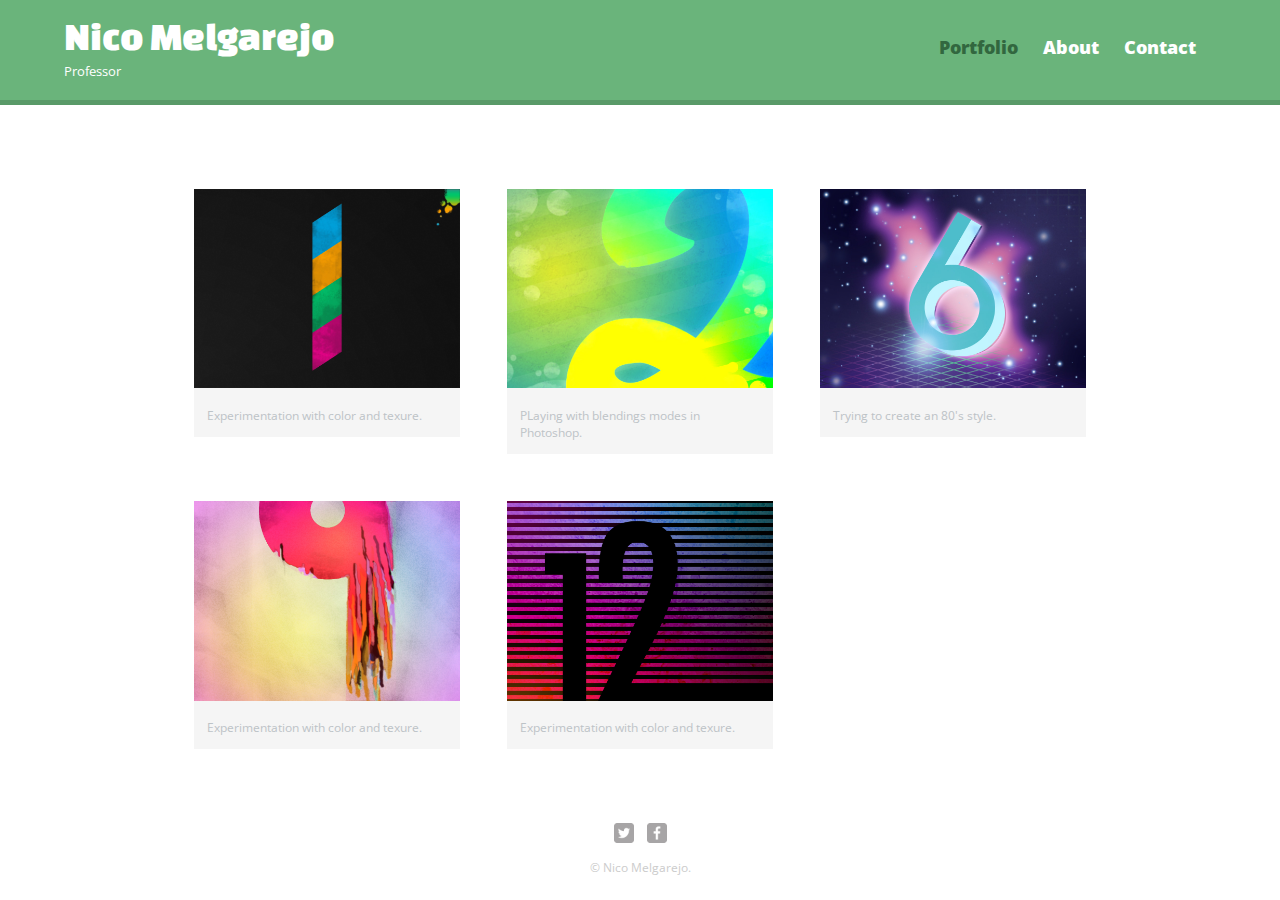
<file: index.html>
<!DOCTYPE html>

<html>
  <head>
    <meta charset="utf-8">
    <title>Nicolás | Professor 2022</title>
    <link rel="stylesheet" href="css/normalize.css">
        <link href='https://fonts.googleapis.com/css?family=Changa+One|Open+Sans:400italic,700italic,400,700' rel='stylesheet' type='text/css'>
    <link rel="stylesheet" href="css/main.css">
    <link rel="stylesheet" href="css/responsive.css">
    <meta name="viewport" content="width=device-width, initial-scale=1.0">

  </head>
  <body>
    <header>
      <a href="index.html" id="logo">
        <h1>Nico Melgarejo</h1>
        <h2>Professor</h2>
      </a>
      <nav>
        <ul>
          <li><a href="index.html" class="selected">Portfolio</a></li>
          <li><a href="about.html">About</a></li>
          <li><a href="contact.html">Contact</a></li>
        </ul>
      </nav>
    </header>
    <div id="wrapper">
      <section>
        <ul id="gallery">
          <li>
            <a href="img/numbers-01.jpg">
              <img src="img/numbers-01.jpg" alt="">
              <p>Experimentation with color and texure.</p>
            </a>
          </li>
           <li>
            <a href="img/numbers-02.jpg">
              <img src="img/numbers-02.jpg" alt="">
              <p>PLaying with blendings modes in Photoshop.</p>
            </a>
          </li>
           <li>
            <a href="img/numbers-06.jpg">
              <img src="img/numbers-06.jpg" alt="">
              <p>Trying to create an 80's style.</p>
            </a>
          </li>
           <li>
            <a href="img/numbers-09.jpg">
              <img src="img/numbers-09.jpg" alt="">
              <p>Experimentation with color and texure.</p>
            </a>
          </li>
           <li>
            <a href="img/numbers-12.jpg">
              <img src="img/numbers-12.jpg" alt="">
              <p>Experimentation with color and texure.</p>
            </a>
          </li>
        </ul>
      </section>
      <footer>
        <a href="http://twitter.com/naseroc"><img src="img/twitter-wrap.png" alt="Twitter Logo" class="social-icon"></a>
        <a href="http://facebook.com/naseroc"><img src="img/facebook-wrap.png" alt="Facebook Logo" class="social-icon"></a>
        <p>&copy; Nico Melgarejo.</p>
      </footer>
    </div>
  </body>
</html>
</file>
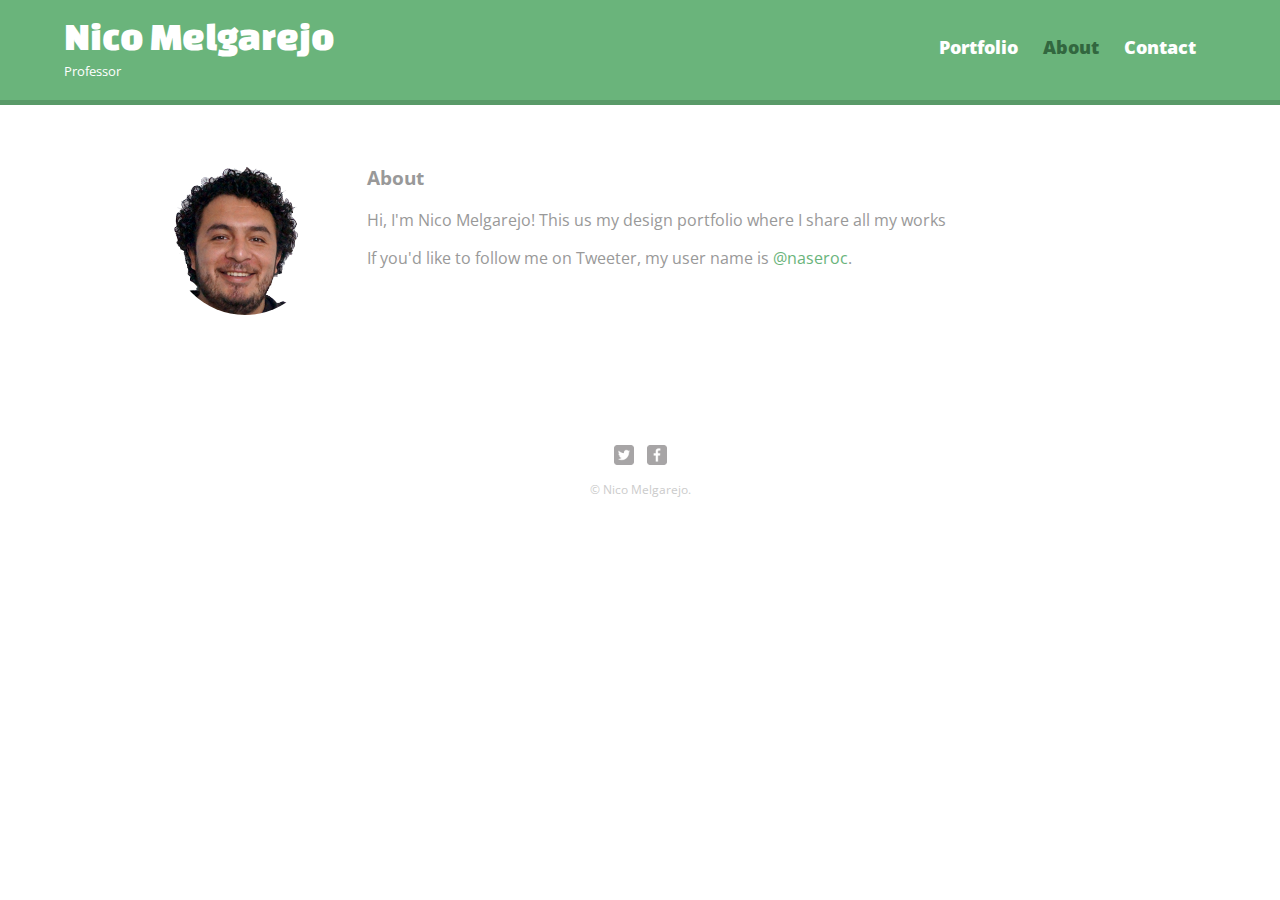
<file: about.html>
<!DOCTYPE html>

<html>
  <head>
    <meta charset="utf-8">
    <title>Nicolás | Professor </title>
    <link rel="stylesheet" href="css/normalize.css">
        <link href='https://fonts.googleapis.com/css?family=Changa+One|Open+Sans:400italic,700italic,400,700' rel='stylesheet' type='text/css'>
    <link rel="stylesheet" href="css/main.css">
    <link rel="stylesheet" href="css/responsive.css">
    <meta name="viewport" content="width=device-width, initial-scale=1.0">

  </head>
  <body>
    <header>
      <a href="index.html" id="logo">
        <h1>Nico Melgarejo</h1>
        <h2>Professor</h2>
      </a>
      <nav>
        <ul>
          <li><a href="index.html">Portfolio</a></li>
          <li><a href="about.html" class="selected">About</a></li>
          <li><a href="contact.html">Contact</a></li>
        </ul>
      </nav>
    </header>
    <div id="wrapper">
      <section>
         <img src="img/nick.png" alt="Photograph of Nico Melgarejo" class="profile-photo">
        <h3>About</h3>
        <p>Hi, I'm Nico Melgarejo! This us my design portfolio where I share all my works</p>
        <p>If you'd like to follow me on Tweeter, my user name is <a href="http://www.twitter.com/naseroc">@naseroc</a>.</p>
      </section>
      <footer>
        <a href="http://twitter.com/naseroc"><img src="img/twitter-wrap.png" alt="Twitter Logo" class="social-icon"></a>
        <a href="http://facebook.com/naseroc"><img src="img/facebook-wrap.png" alt="Facebook Logo" class="social-icon"></a>
        <p>&copy; Nico Melgarejo.</p>
      </footer>
    </div>
  </body>
</html>
</file>
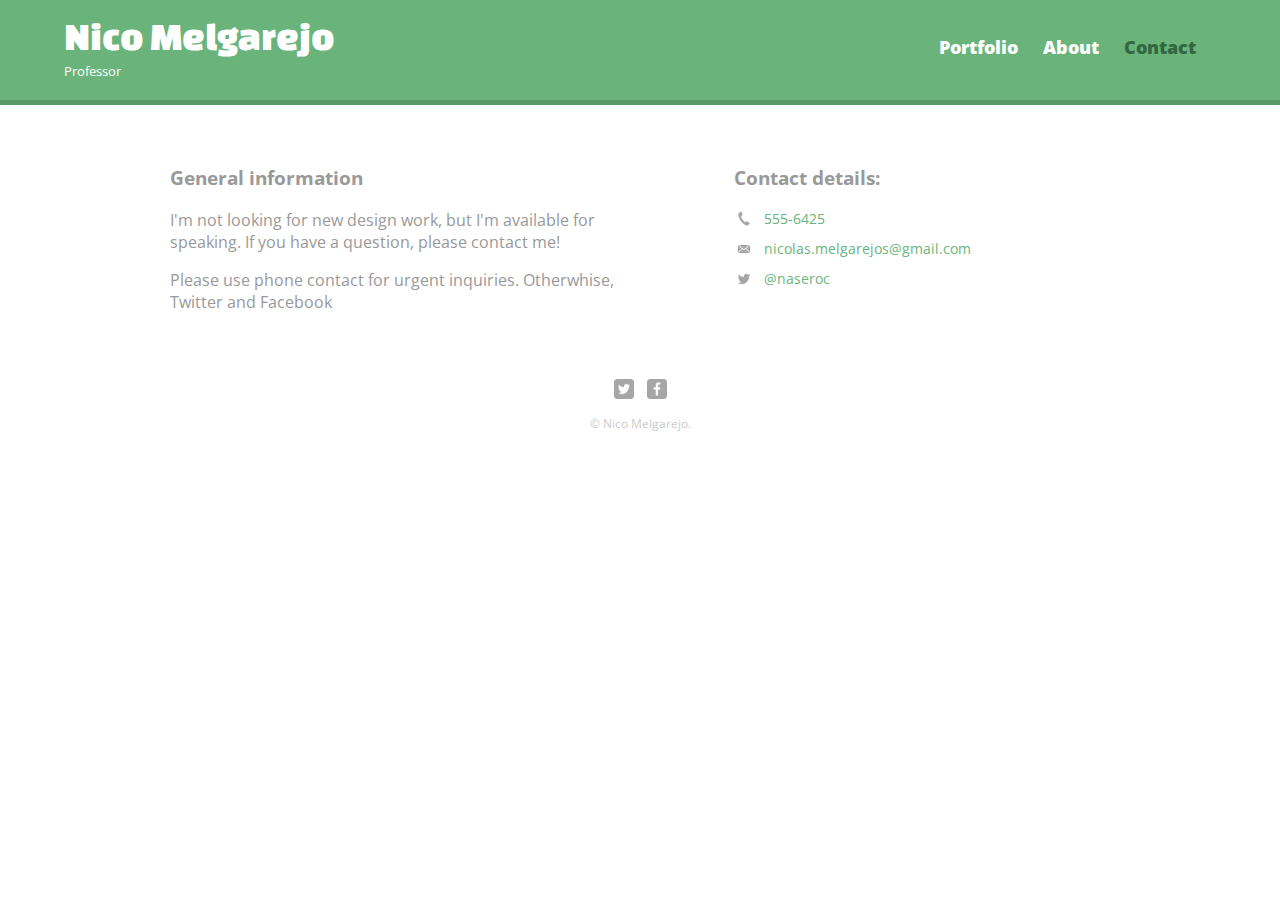
<file: contact.html>
<!DOCTYPE html>

<html>
  <head>
    <meta charset="utf-8">
    <title>Nicolás | Professor </title>
    <link rel="stylesheet" href="css/normalize.css">
        <link href='https://fonts.googleapis.com/css?family=Changa+One|Open+Sans:400italic,700italic,400,700' rel='stylesheet' type='text/css'>
    <link rel="stylesheet" href="css/main.css">
    <link rel="stylesheet" href="css/responsive.css">
    <meta name="viewport" content="width=device-width, initial-scale=1.0">

  </head>
  <body>
    <header>
      <a href="index.html" id="logo">
        <h1>Nico Melgarejo</h1>
        <h2>Professor</h2>
      </a>
      <nav>
        <ul>
          <li><a href="index.html">Portfolio</a></li>
          <li><a href="about.html">About</a></li>
          <li><a href="contact.html" class="selected">Contact</a></li>
        </ul>
      </nav>
    </header>
    <div id="wrapper">
      <section id="primary">
        <h3> General information</h3>
        <p>I'm not looking for new design work, but I'm available for speaking. If you have a question, please contact me!</p>
        <p>Please use phone contact for urgent inquiries. Otherwhise, Twitter and Facebook</p>
      </section>
      <section id="secondary">
        <h3>Contact details:</h3>
        <ul class="contact-info">
        <li class="phone"> <a href="tel:555-6425">555-6425</a></li>
        <li class="mail"> <a href="mailto:nicolas.melgarejos@gmail.com">nicolas.melgarejos@gmail.com</a></li>
        <li class="twitter"> <a href="http://twitter.com/naseroc">@naseroc</a></li>
        </ul>

      </section>
      <footer>
        <a href="http://twitter.com/naseroc"><img src="img/twitter-wrap.png" alt="Twitter Logo" class="social-icon"></a>
        <a href="http://facebook.com/naseroc"><img src="img/facebook-wrap.png" alt="Facebook Logo" class="social-icon"></a>
        <p>&copy; Nico Melgarejo.</p>
      </footer>
    </div>
  </body>
</html>
</file>
<file: css/main.css>
/************************
GENERAL
************************/

body{
  font-family: 'Open Sans', sans-serif;
}


a{
  text-decoration: none;
}

img {
  max-width: 100%;
}

h3{
  margin: 0 0 1em 0;
}
/************************
HEADING
************************/

header{
  float: left;
  margin: 0 0 30px 0;
  padding: 5px 0 0 0;
  width: 100%;
  
}

h1{
  font-family: 'Changa One', sans-serif;
  margin: 15px 0;
  font-size: 1.75em;
  font-weight: normal;
  line-height: 0.8em;
}

h2 {
  font-size: 0.75em;
  margin: -5px 0 0;
  font-weight: normal;
}

/* Green header */
#wrapper {
  max-width: 940px;
  margin: 0 auto;
  padding: 0 5%;
  background: #fff;
}

#logo{
  text-align: center;
  margin: 0;
}



/************************
NAVIGATION
************************/

nav{
  text-align: center;
  padding: 10px 0;
  margin: 20px 0 0;
}

nav ul {
  list-style: none;
  margin: 0 10px;
  padding: 0;
}

nav li {
  display:inline-block;
}

nav a {
  font-weight: 800;
  padding: 15px 10px;
}

/************************
FOOTER
************************/

footer{
  font-size: 0.75em;
  text-align: center;
  clear:both;
  padding-top: 50px;
  color: #ccc;

}

.social-icon{
  width: 20px;
  height: 20px;
  margin: 0 5px;
}



/************************
PAGE: PORTFOLIO
************************/



#gallery{
  margin: 0;
  padding: 0;
  list-style: none;
}

#gallery li {
  float: left;
  width: 45%;
  margin: 2.5%;
  background-color: #f5f5f5;
  color: #bdc3c7;
}


#gallery li a p {
  margin: 0;
  padding: 5%;
  font-size: 0.75em;
  color: #bdc3c7;
}




/************************
PAGE: ABOUT
************************/

.profile-photo {
  display: block;
  max-width: 150px;
  margin: 0 auto 30px;
  border-radius: 100%;
}




/************************
PAGE: CONTACT
************************/

.contact-info {
  list-style: none;
  padding: 0;
  margin: 0;
  font-size: 0.9em;
}

.contact-info a {
  display: block;
  min-height: 20px;
  background-repeat: no-repeat;
  background-size: 20px 20px;
  padding:  0 0 0 30px;
  margin: 0 0 10px;

}

.contact-info li.phone a {
  background-image: url('../img/phone.png');
}

.contact-info li.mail a {
  background-image: url('../img/mail.png');
}

.contact-info li.twitter a {
  background-image: url('../img/twitter.png');
}

/************************
COLORS
************************/
body{
  background-color: #fff;
  color: #999;
}

header {
  background:#6ab47b;
  border-color: #599a68;
}


a {
  color: #6ab47b; 
}


h1, h2 {
  color: #fff;
}


nav{
  background: #599a68;
}

nav a, nav a:visited {
  color: #fff;
}


nav a.selected, nav a:hover {
  color: #32673f;
}
</file>
<file: css/responsive.css>
@media screen and (min-width: 480px) {
  
/************************
TWO COLUMN LAYOUT
************************/

  #primary{
    width: 50%;
    float: left;
  }
  
  #secondary{
    width: 40%;
    float: right;
  }


/************************
3 * 5 = 15% margins
100% - 15 % = 85% images
85/3 %  = 28.33333333 % per image 
************************/

  
/************************
PORTFOLIO PAGE
************************/
  
  #gallery li {
    width: 28.33333%;
  }
  
  #gallery li:nth-child(4n) {
    clear: left;
  }





/************************
ABOUT PAGE
************************/

  .profile-photo{
    float: left;
    margin: 0 5% 80px 0;
  }

}

@media screen and (min-width: 660px){
  
  /***********************
  HEADER
  ************************/
  
  nav {
    background: none;
    float: right;
    font-size: 1.125em;
    margin-right: 5%;
    text-align: right;
    width: 45%;
  }
  
  #logo{
    float: left;
    margin-left: 5%;
    text-align: left;
    width: 45%;
  }
  
  h1 {
    font-size: 2.5em;
  }
  
  h2 {
    font-size: 0.825em;
    margin-bottom: 20px;
  }
  
  header {
    border-bottom: 5px solid #599a68;
    margin-bottom: 60px;
  }
}
</file>
